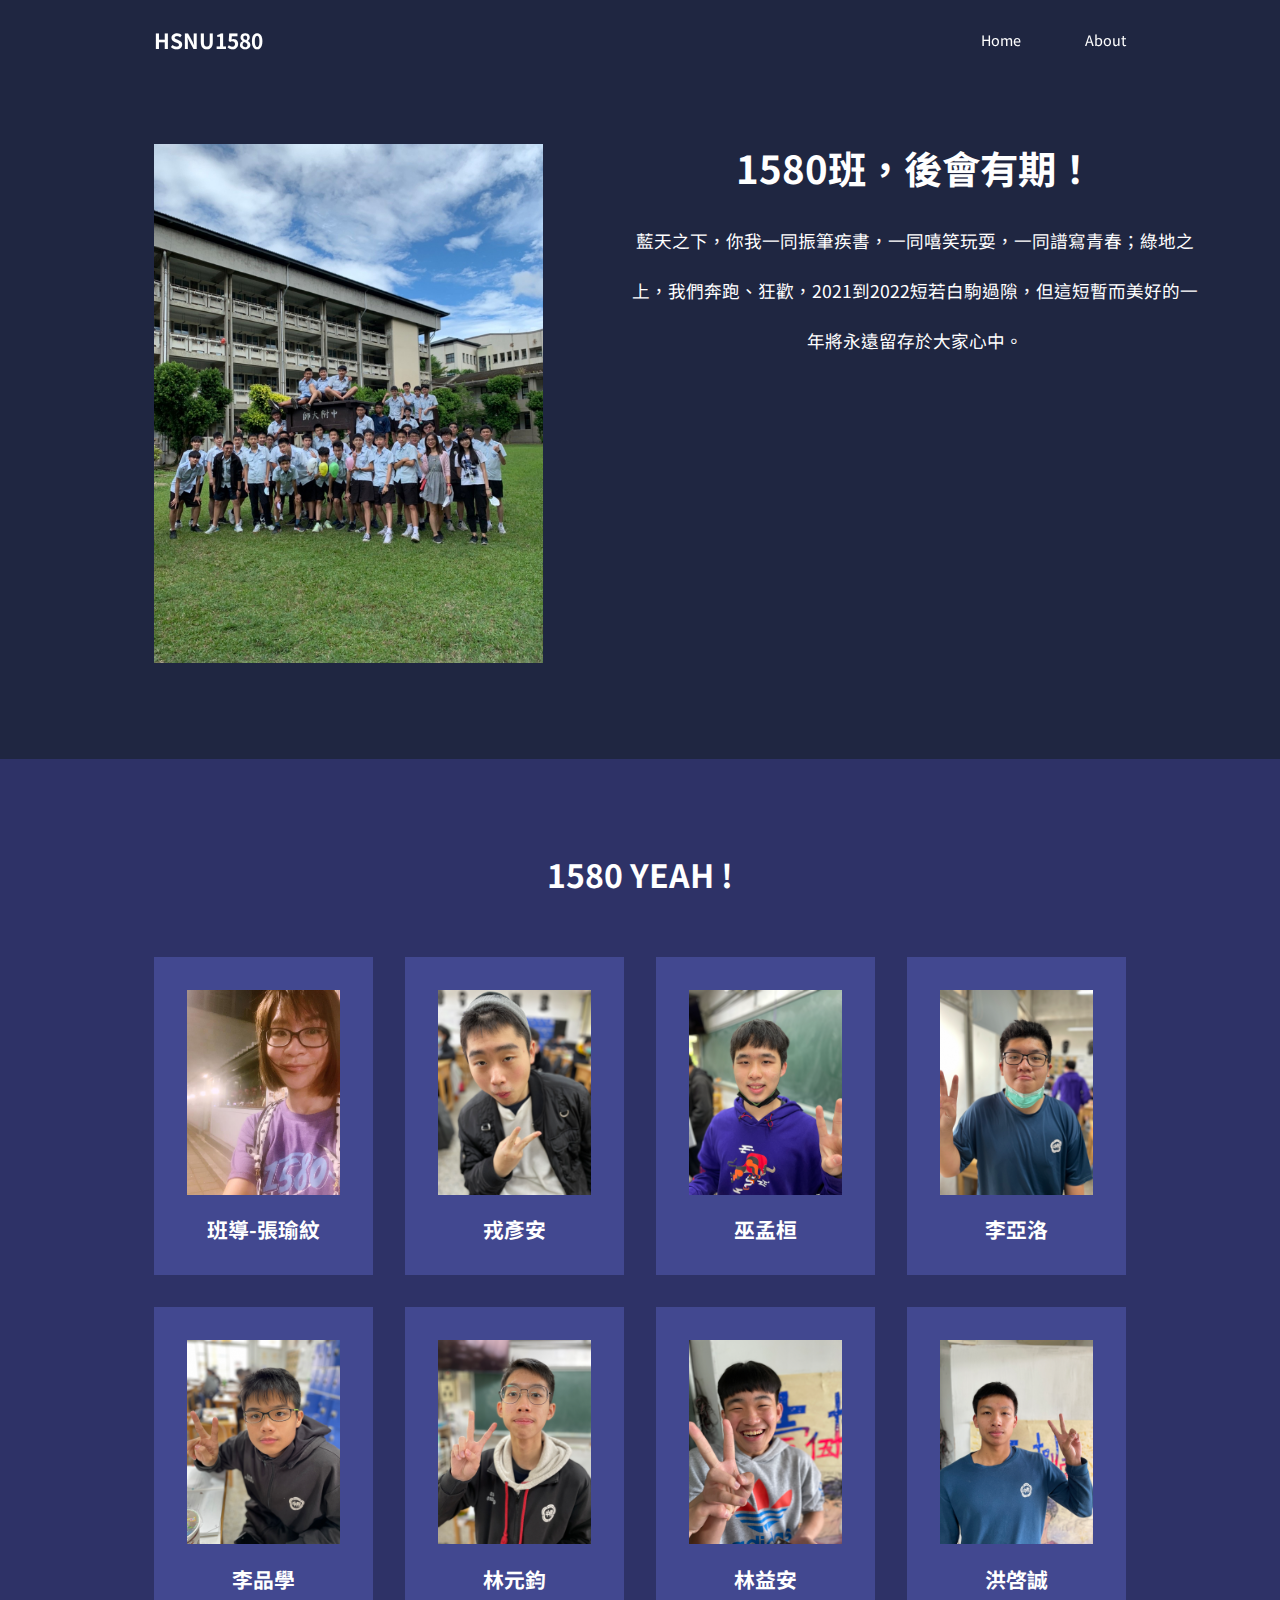
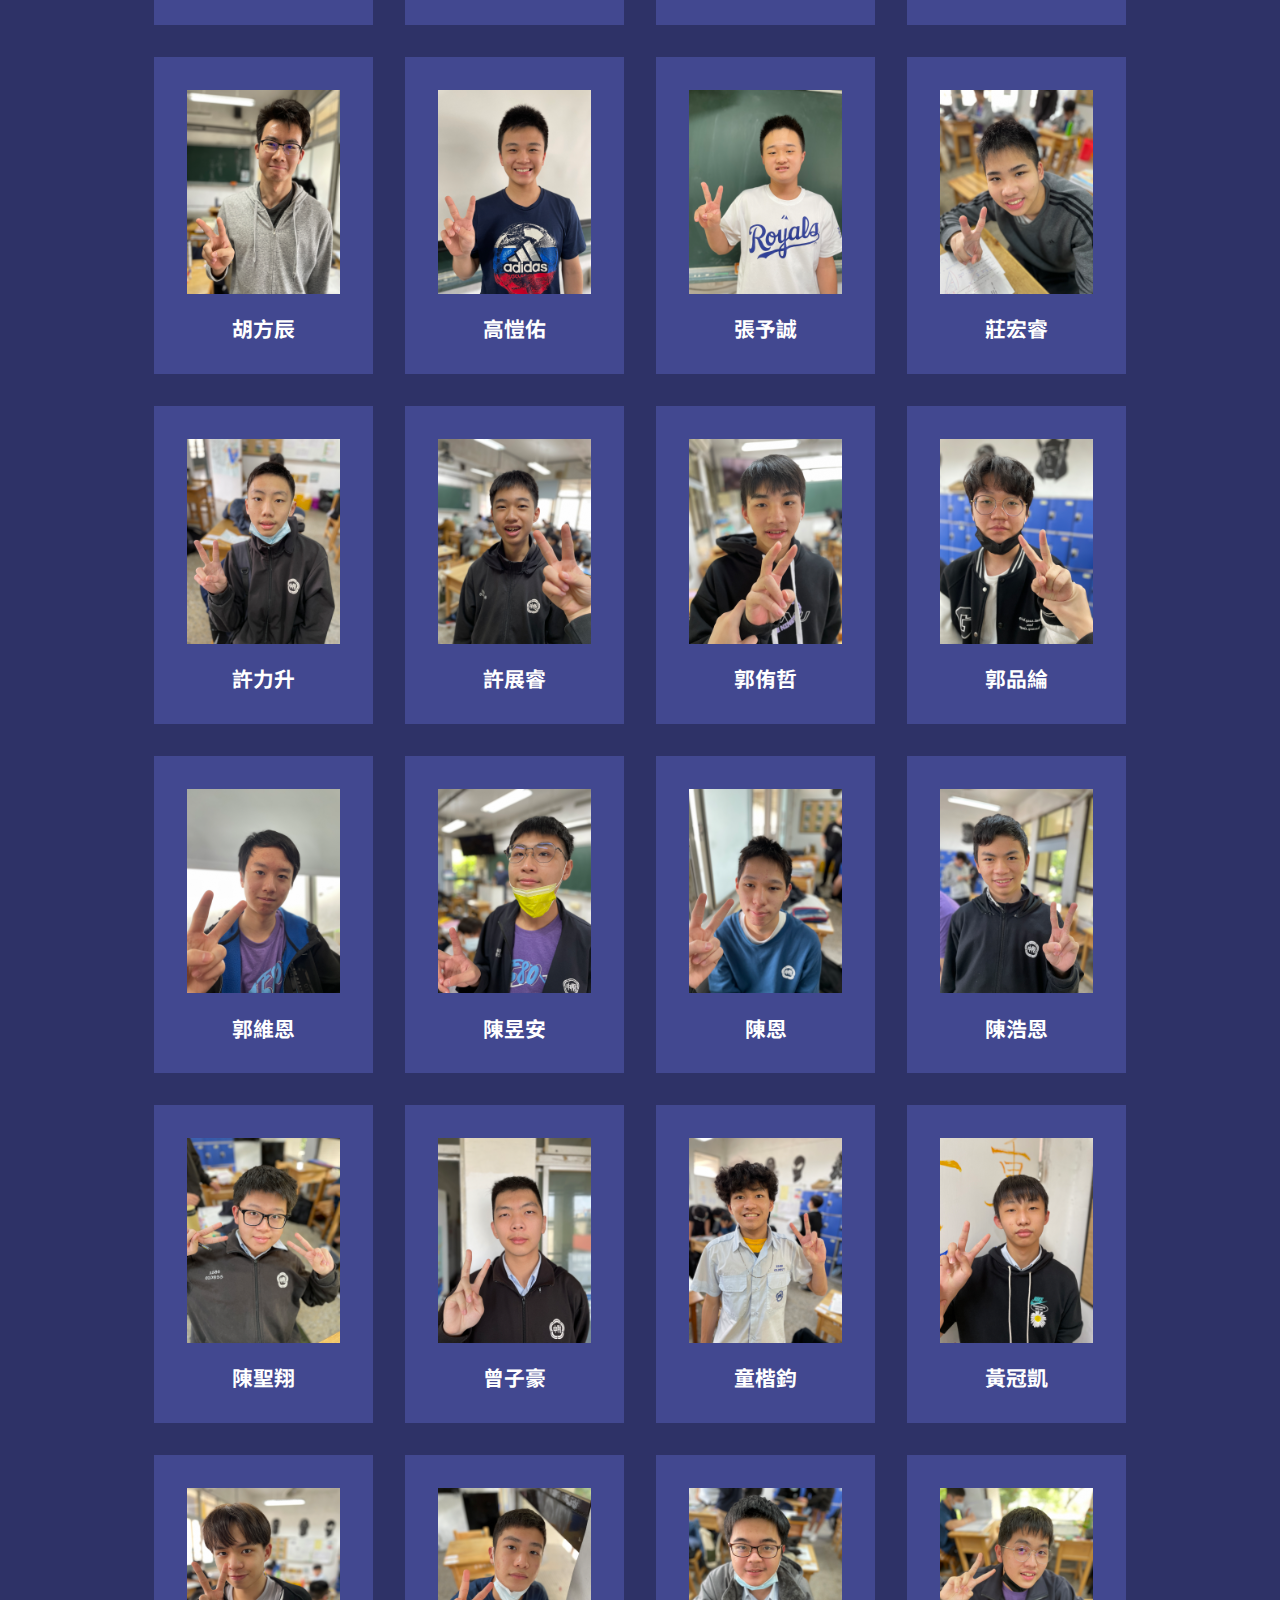
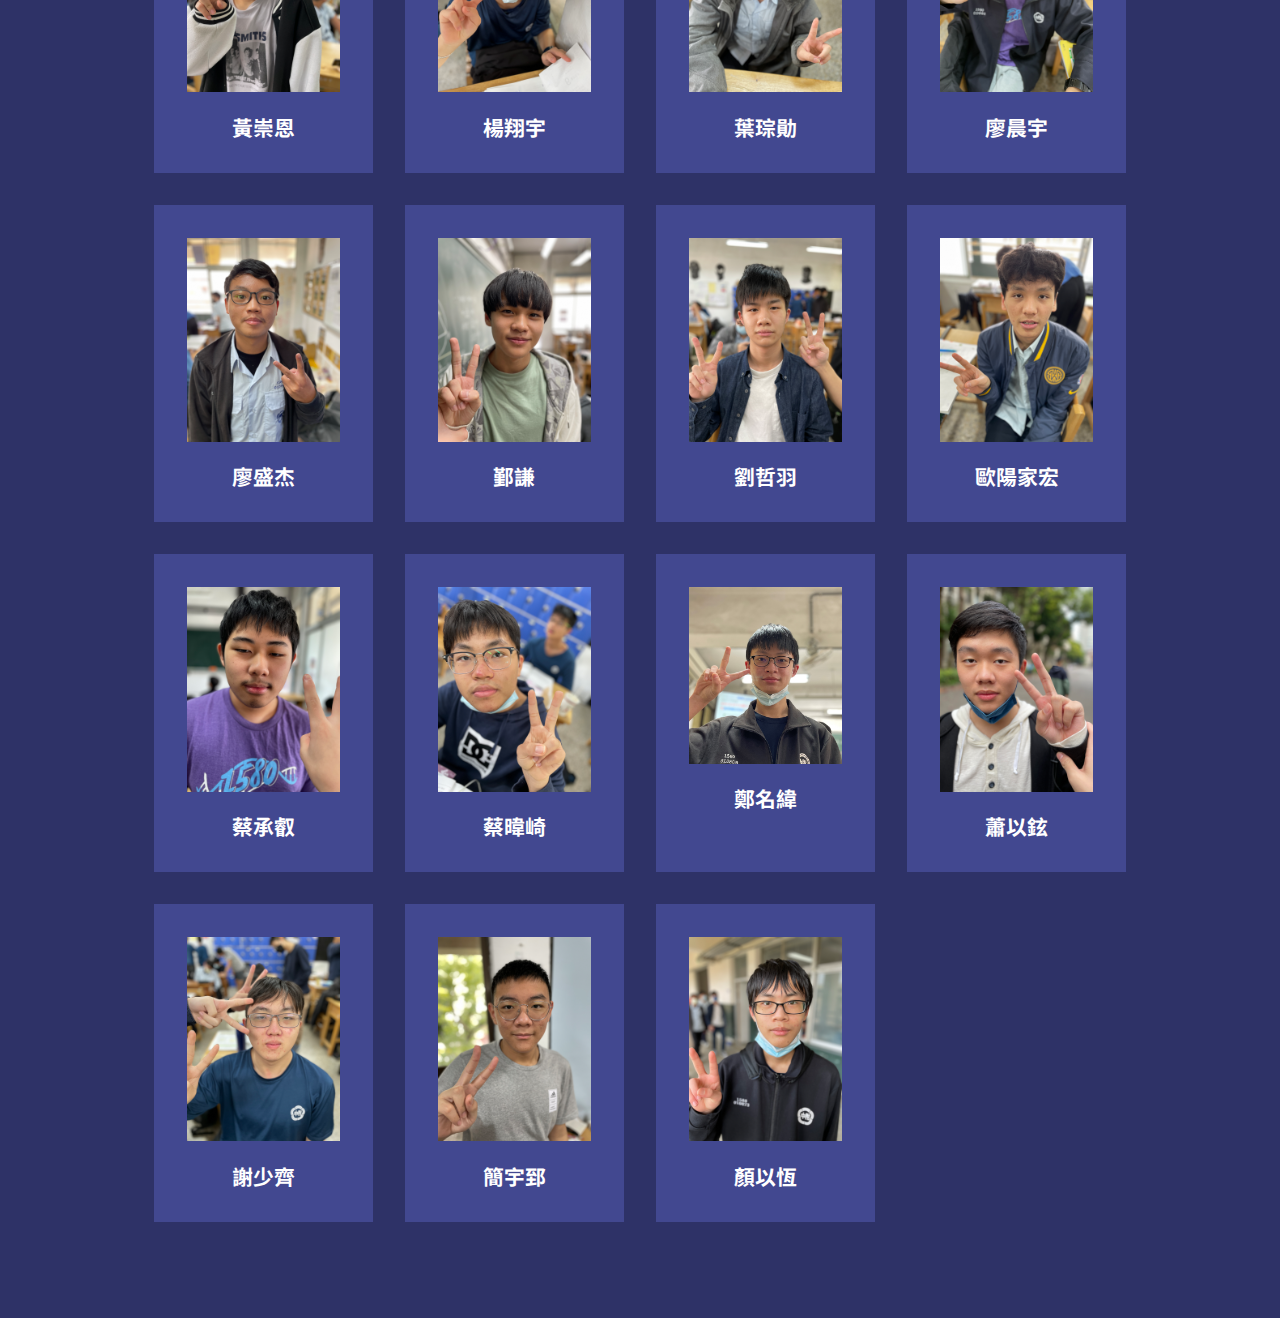
<file: about.html>
<!DOCTYPE html>
<html lang="zh-TW">
<head>
    <meta charset="UTF-8">
    <meta http-equiv="X-UA-Compatible" content="IE=edge">
    <meta name="viewport" content="width=device-width, initial-scale=1.0, maximum-scale=5.0, user-scalable=yes">
    <link href="images/1580icon.ico" rel="shortcut icon"/>
    <title>HSNU1580</title>
    <!-- iconscout cdn -->
    <link rel="stylesheet" href="https://unicons.iconscout.com/release/v2.1.6/css/unicons.css">

    <!-- google fonts -->
    <link rel="preconnect" href="https://fonts.googleapis.com">
    <link rel="preconnect" href="https://fonts.gstatic.com" crossorigin>
    <link href="https://fonts.googleapis.com/css2?family=Noto+Sans+TC:wght@300;400;500;700;900&display=swap" rel="stylesheet">

    <link rel="stylesheet" href="./css/style.css"/>
    <link rel="stylesheet" href="./css/about.css"/>
</head>
<body>
    <nav>
        <div class="container nav__container">
            <a href="index.html"><h4>HSNU1580</h4></a>
            <ul class="nav__menu">
                <li><a href="index.html">Home</a></li>
                <li><a href="about.html">About</a></li>
            </ul>
            <button id="open-menu-btn"><i class="uil uil-bars"></i></button>
            <button id="close-menu-btn"><i class="uil uil-multiply"></i></button>
        </div>
    </nav>

    <section class="about__first">
        <div class="container first-container">
            <div class="first-left">
                <img src="./images/about_first.jpg"/>
            </div>   
            <div class="first-right">
                <h1 style="text-align: center">1580班，後會有期！</h1>
                <p>
                    藍天之下，你我一同振筆疾書，一同嘻笑玩耍，一同譜寫青春；綠地之上，我們奔跑、狂歡，2021到2022短若白駒過隙，但這短暫而美好的一年將永遠留存於大家心中。
                </p>
            </div>
        </div>
    </section>

    <section class="team">
        <h2>1580 YEAH !</h2>
        <div class="container team__container">
            <article class="team__member">
                <div class="team__member-image">
                    <img src="./images/tm/teacher.jpg">
                </div>
                <div class="team__member-info">
                    <h4>班導-張瑜紋</h4>
                </div>
            </article>
            <article class="team__member">
                <div class="team__member-image">
                    <img src="./images/tm/1.jpg">
                </div>
                <div class="team__member-info">
                    <h4>戎彥安</h4>
                </div>
            </article>
            <article class="team__member">
                <div class="team__member-image">
                    <img src="./images/tm/2.jpg">
                </div>
                <div class="team__member-info">
                    <h4>巫孟桓</h4>
                </div>
            </article>
            <article class="team__member">
                <div class="team__member-image">
                    <img src="./images/tm/3.jpg">
                </div>
                <div class="team__member-info">
                    <h4>李亞洛</h4>
                </div>
            </article>
            <article class="team__member">
                <div class="team__member-image">
                    <img src="./images/tm/4.jpg">
                </div>
                <div class="team__member-info">
                    <h4>李品學</h4>
                </div>
            </article>
            <article class="team__member">
                <div class="team__member-image">
                    <img src="./images/tm/5.jpg">
                </div>
                <div class="team__member-info">
                    <h4>林元鈞</h4>
                </div>
            </article>
            <article class="team__member">
                <div class="team__member-image">
                    <img src="./images/tm/6.jpg">
                </div>
                <div class="team__member-info">
                    <h4>林益安</h4>
                </div>
            </article>
        </article>
        <article class="team__member">
            <div class="team__member-image">
                <img src="./images/tm/7.jpg">
            </div>
            <div class="team__member-info">
                <h4>洪啓誠</h4>
            </div>
        </article>
        <article class="team__member">
            <div class="team__member-image">
                <img src="./images/tm/8.jpg">
            </div>
            <div class="team__member-info">
                <h4>胡方辰</h4>
            </div>
        </article>
        <article class="team__member">
            <div class="team__member-image">
                <img src="./images/tm/9.jpg">
            </div>
            <div class="team__member-info">
                <h4>高愷佑</h4>
            </div>
        </article>
        <article class="team__member">
            <div class="team__member-image">
                <img src="./images/tm/10.jpg">
            </div>
            <div class="team__member-info">
                <h4>張予誠</h4>
            </div>
        </article>
        <article class="team__member">
            <div class="team__member-image">
                <img src="./images/tm/11.jpg">
            </div>
            <div class="team__member-info">
                <h4>莊宏睿</h4>
            </div>
        </article>
        <article class="team__member">
            <div class="team__member-image">
                <img src="./images/tm/12.jpg">
            </div>
            <div class="team__member-info">
                <h4>許力升</h4>
            </div>
        </article>
        <article class="team__member">
            <div class="team__member-image">
                <img src="./images/tm/13.jpg">
            </div>
            <div class="team__member-info">
                <h4>許展睿</h4>
            </div>
        </article>
        <article class="team__member">
            <div class="team__member-image">
                <img src="./images/tm/14.jpg">
            </div>
            <div class="team__member-info">
                <h4>郭侑哲</h4>
            </div>
        </article>
        <article class="team__member">
            <div class="team__member-image">
                <img src="./images/tm/15.jpg">
            </div>
            <div class="team__member-info">
                <h4>郭品綸</h4>
            </div>
        </article>
        <article class="team__member">
            <div class="team__member-image">
                <img src="./images/tm/16.jpg">
            </div>
            <div class="team__member-info">
                <h4>郭維恩</h4>
            </div>
        </article>
        <article class="team__member">
            <div class="team__member-image">
                <img src="./images/tm/17.jpg">
            </div>
            <div class="team__member-info">
                <h4>陳昱安</h4>
            </div>
        </article>
        <article class="team__member">
            <div class="team__member-image">
                <img src="./images/tm/18.jpg">
            </div>
            <div class="team__member-info">
                <h4>陳恩</h4>
            </div>
        </article>
        <article class="team__member">
            <div class="team__member-image">
                <img src="./images/tm/19.jpg">
            </div>
            <div class="team__member-info">
                <h4>陳浩恩</h4>
            </div>
        </article>
        <article class="team__member">
            <div class="team__member-image">
                <img src="./images/tm/20.jpg">
            </div>
            <div class="team__member-info">
                <h4>陳聖翔</h4>
            </div>
        </article>
        <article class="team__member">
            <div class="team__member-image">
                <img src="./images/tm/21.jpg">
            </div>
            <div class="team__member-info">
                <h4>曾子豪</h4>
            </div>
        </article>
        <article class="team__member">
            <div class="team__member-image">
                <img src="./images/tm/22.jpg">
            </div>
            <div class="team__member-info">
                <h4>童楷鈞</h4>
            </div>
        </article>
        <article class="team__member">
            <div class="team__member-image">
                <img src="./images/tm/23.jpg">
            </div>
            <div class="team__member-info">
                <h4>黃冠凱</h4>
            </div>
        </article>
        <article class="team__member">
            <div class="team__member-image">
                <img src="./images/tm/24.jpg">
            </div>
            <div class="team__member-info">
                <h4>黃崇恩</h4>
            </div>
        </article>
        <article class="team__member">
            <div class="team__member-image">
                <img src="./images/tm/25.jpg">
            </div>
            <div class="team__member-info">
                <h4>楊翔宇</h4>
            </div>
        </article>
        <article class="team__member">
            <div class="team__member-image">
                <img src="./images/tm/26.jpg">
            </div>
            <div class="team__member-info">
                <h4>葉琮勛</h4>
            </div>
        </article>
        <article class="team__member">
            <div class="team__member-image">
                <img src="./images/tm/27.jpg">
            </div>
            <div class="team__member-info">
                <h4>廖晨宇</h4>
            </div>
        </article>
        <article class="team__member">
            <div class="team__member-image">
                <img src="./images/tm/28.jpg">
            </div>
            <div class="team__member-info">
                <h4>廖盛杰</h4>
            </div>
        </article>
        <article class="team__member">
            <div class="team__member-image">
                <img src="./images/tm/29.jpg">
            </div>
            <div class="team__member-info">
                <h4>鄞謙</h4>
            </div>
        </article>
        <article class="team__member">
            <div class="team__member-image">
                <img src="./images/tm/30.jpg">
            </div>
            <div class="team__member-info">
                <h4>劉哲羽</h4>
            </div>
        </article>
        <article class="team__member">
            <div class="team__member-image">
                <img src="./images/tm/31.jpg">
            </div>
            <div class="team__member-info">
                <h4>歐陽家宏</h4>
            </div>
        </article>
        <article class="team__member">
            <div class="team__member-image">
                <img src="./images/tm/32.jpg">
            </div>
            <div class="team__member-info">
                <h4>蔡承叡</h4>
            </div>
        </article>
        <article class="team__member">
            <div class="team__member-image">
                <img src="./images/tm/33.jpg">
            </div>
            <div class="team__member-info">
                <h4>蔡暐崎</h4>
            </div>
        </article>
        <article class="team__member">
            <div class="team__member-image">
                <img src="./images/tm/34.jpg">
            </div>
            <div class="team__member-info">
                <h4>鄭名緯</h4>
            </div>
        </article>
        <article class="team__member">
            <div class="team__member-image">
                <img src="./images/tm/35.jpg">
            </div>
            <div class="team__member-info">
                <h4>蕭以鉉</h4>
            </div>
        </article>
        <article class="team__member">
            <div class="team__member-image">
                <img src="./images/tm/36.jpg">
            </div>
            <div class="team__member-info">
                <h4>謝少齊</h4>
            </div>
        </article>
        <article class="team__member">
            <div class="team__member-image">
                <img src="./images/tm/37.jpg">
            </div>
            <div class="team__member-info">
                <h4>簡宇郅</h4>
            </div>
        </article>
        <article class="team__member">
            <div class="team__member-image">
                <img src="./images/tm/38.jpg">
            </div>
            <div class="team__member-info">
                <h4>顏以恆</h4>
            </div>
        </article>
        </div>
    </section>

    <script src="./main.js"></script>
</body>
</file>
<file: css/style.css>
* {
    margin: 0;
    padding: 0;
    border: 0;
    outline: 0;
    text-decoration: none;
    list-style: none;
    box-sizing: border-box;
}

:root{
    --color-primary: #6c63ff;
    --color-success: #00bf8e;
    --color-warning: #f7c94b;
    --color-danger: #f75842;
    --color-danger-variant: rgba(247, 88, 66, 0.4);
    --color-white: #fff;
    --color-light: rgba(255, 255, 255, 0.7);
    --color-black: #000;
    --color-bg: #1f2641;
    --color-bg1: #2e3267;
    --color-bg2: #424890;

    --container-width-lg: 76%;
    --container-width-md: 90%;
    --container-width-sm: 94%;
    
    --transition: all 400ms ease;
}

body{
    font-family: 'Noto Sans TC', sans-serif;
    line-height: 1.7;
    color: var(--color-white);
    background: var(--color-bg);
}

.container{
    width: var(--container-width-lg);
    margin: 0 auto;
}

section{
    padding:6rem 0;
}

section h2{
    text-align: center;
    margin-bottom: 4rem;
}

h1,
h2,
h3,
h4,
h5{
    line-height: 1.2;
}

h1{
    font-size: 2.4rem;
}
h2{
    font-size: 2rem;
}
h3{
    font-size: 1.6rem;
}
h4{
    font-size: 1.3rem;
}
h5{
    font-size: 1.2rem;
}
p{
    font-size: 1.1rem;
}
a{
    color: var(--color-white)
}

img{
    width:100%;
    display: block;
    object-fit: cover;
}

.btn {
    display: inline-block;
    background: var(--color-white);
    color: var(--color-black);
    padding: 1rem 2rem;
    border: 1px solid transparent;
    font-weight: 500;
    transition: var(--transition);
}

.btn:hover{
    background: transparent;
    color: var(--color-white);
    border-color: var(--color-white); 
}

.btn-primary{
    background: var(--color-danger);
    color: var(--color-white);
}

/* ====================== NAVBAR ==================== */
nav{
    background: transparent;
    width: 100vw;
    height: 5rem;
    position: fixed;
    top: 0;
    z-index: 11;
}

.window-scroll{
    background: var(--color-primary);
    box-shadow: 0 1rem 2rem rgba(0, 0, 0, 0.2);
}

.nav__container{
    height: 100%;
    display: flex;
    justify-content: space-between;
    align-items: center;
}

nav button{
    display: none;
}

.nav__menu{
    display: flex;
    align-items: center;
    gap: 4rem;
}

.nav__menu a{
    font-size: 0.9rem;
    transition: var(--transition);
}

.nav__menu a:hover{
    color: var(--color-bg2);
}

header{
    position: relative;
    top: 5rem;
    overflow: hidden;
    height: 70vh;
    margin-bottom: 5rem;
}

.header__container{
    display: grid;
    grid-template-columns: 1fr 1fr;
    align-items: center;
    gap: 5rem;
    height: 100%;
}

.header__left p{
    margin: 1.6rem 0 2rem;
}
/* ====================== CATEGORIES ==================== */
.categories{
    background: var(--color-bg1);
    height: 32rem;
}

.categories h1{
    line-height: 1;
    margin-bottom: 3rem;
}

.categories__container{
    display: grid;
    grid-template-columns: 40% 60%;
}

.categories__left{
    margin-right: 4rem;
}

.categories__left p{
    margin: 1rem 0 3rem;
}

.categories__right{
    display: grid;
    grid-template-columns: repeat(3, 1fr);
    gap: 1.2rem;
}

.category{
    background: var(--color-bg2);
    padding: 2rem;
    border-radius: 2rem;
    transition: var(--transition);
}

.category:hover{
    box-shadow: 0 3rem 3rem rgba(0, 0, 0, 0.3); 
    z-index: 1;
}
.category:nth-child(1) .category__icon{
    background: var(--color-success);
}
.category:nth-child(2) .category__icon{
    background: var(--color-warning);
}
.category:nth-child(3) .category__icon{
    background: #2a75ca33;
}
.category:nth-child(4) .category__icon{
    background: rgba(190, 80, 120);
}
.category:nth-child(5) .category__icon{
    background: rgba(#a722bc);
}
.category:nth-child(6) .category__icon{
    background: var(--color-danger);
}
.category__icon{
    background: var(--color-primary);
    padding: 0.7rem;
    border-radius: 0.9rem;
}

.category h5{
    margin: 2rem 0 1rem;
}

.category p{
    font-size: 1rem;
}

.stories{
    margin: 10rem;
}
.stories__container{
    display: grid;
    grid-template-columns: repeat(3, 1fr);
    gap: 2rem;
}

.story{
    background: var(--color-bg1);
    text-align: center;
    border: 1px solid transparent;
    transition: var(--transition);
}

.story:hover{
    background: transparent;
    border-color: var(--color-primary);
}

.story__info {
    padding: 2rem;
}

.story__info p{
    margin: 1.2rem 0 2rem;
    font-size: 0.9rem;
}

/* =========== for tablets ================ */

@media screen and (max-width: 1024px) {
    .container {
        width: var(--container-width-md);
    }
    h1 {
        font-size: 2.2rem;
    }
    h2 {
        font-size: 1.7rem;
    }
    h3 {
        font-size: 1.4rem;
    }
    h4{
        font-size: 1.2rem;
    }

    nav button {
        display: inline-block;
        background: transparent;
        font-size: 1.8rem;
        color: var(--color-white);
        cursor: pointer;
    }

    nav button#close-menu-btn {
        display: none;
    }

    .nav__menu {
        position: fixed;
        top: 5rem;
        right: 5%;
        height: fit-content;
        width: 18rem;
        flex-direction: column;
        gap: 0;
        display: none;
    }

    .nav__menu li {
        width: 100%;
        height: 5.8rem;
        animation: animateNavItems 400ms linear forwards;
        transform-origin: top right;
        opacity: 0;
    }

    .nav__menu li:nth-child(2) {
        animation-delay: 200ms;
    }

    .nav__menu li:nth-child(3) {
        animation-delay: 400ms;
    }

    @keyframes animateNavItems {
        0% {
            transform: rotateZ(-90deg) rotateX(90deg) scale(0.1);
        }   
        
        100% {
            transform: rotateZ(0) rotateX(0) scale(1);
            opacity: 1;
        }
    }

    .nav__menu li a {
        background: var(--color-primary);
        box-shadow: -4rem 6rem 10rem rgba(0, 0, 0, 0.6);
        width: 100%;
        height: 100%;
        display: grid;
        place-items: center;
    }

    .nav__menu li a:hover {
        background: var(--color-bg2);
        color: var(--color-white);
    }

    header {
        height: 52vh;
        margin-bottom: 4rem;
    }

    .header__container {
        gap: 0;
        padding-bottom: 3rem;
    }

    .categories {
        height: auto;
    }

    .categories__container {
        grid-template-columns: 1fr;
        gap: 3rem;
    }

    .categories__left {
        margin-right: 0;
    }
    .stories {
        margin: 0;
    }
    .stories__container {
        grid-template-columns: 1fr 1fr;
    }
}

/* =========== for cellphone ================ */

@media screen and (max-width: 600px) {
    .container {
        width: var(--container-width-sm);
    }
    .nav__menu {
        right: 3%;
    }
    header {
        height: 100vh;
    }
    .header__container {
        grid-template-columns: 1fr;
        text-align: center;
        margin-top: 0;
    }

    .header__left p{
        margin-bottom: 1.3rem;
    }

    .categories__right{
        grid-template-columns: 1fr 1fr;
        gap: 0.7rem;
    }

    .categories {
        padding: 1rem;
        border-radius: 1rem;
    }

    .category__icon {
        margin-top: 4px;
        display: inline-block;
    }
    .stories__container {
        grid-template-columns: 1fr;
    }
}

.music-container {
    background-color: var(--color-bg1);
    border-radius: 15px;
    box-shadow: 0 20px 20px 0 rgba(0, 0, 0, 0.3);
    display: flex;
    padding: 20px 30px;
    position: relative;
    margin: 100px 0;
    z-index: 10;
  }
  
  .img-container {
    position: relative;
    width: 110px;
  }
  
  .img-container::after {
    content: '';
    background-color: #fff;
    border-radius: 50%;
    position: absolute;
    bottom: 100%;
    left: 50%;
    width: 20px;
    height: 20px;
    transform: translate(-50%, 50%);
  }
  
  .img-container img {
    border-radius: 50%;
    object-fit: cover;
    height: 110px;
    width: inherit;
    position: absolute;
    bottom: 0;
    left: 0;
    animation: rotate 3s linear infinite;
  
    animation-play-state: paused;
  }
  
  .music-container.play .img-container img {
    animation-play-state: running;
  }
  
  @keyframes rotate {
    from {
      transform: rotate(0deg);
    }
  
    to {
      transform: rotate(360deg);
    }
  }
  
  .navigation {
    display: flex;
    align-items: center;
    justify-content: center;
    z-index: 1;
  }
  
  .action-btn {
    background-color: var(--color-bg1);
    border: 0;
    color: #dfdbdf;
    font-size: 20px;
    cursor: pointer;
    padding: 10px;
    margin: 0 20px;
  }
  
  .action-btn.action-btn-big {
    color: #cdc2d0;
    font-size: 30px;
  }
  
  .action-btn:focus {
    outline: 0;
  }
  
  .music-info {
    background-color: rgba(255, 255, 255, 0.5);
    border-radius: 15px 15px 0 0;
    position: absolute;
    top: 0;
    left: 20px;
    width: calc(100% - 40px);
    padding: 10px 10px 10px 150px;
    opacity: 0;
    transform: translateY(0%);
    transition: transform 0.3s ease-in, opacity 0.3s ease-in;
    z-index: 0;
  }
  
  .music-container.play .music-info {
    opacity: 1;
    transform: translateY(-100%);
  }
  
  .music-info h4 {
    margin: 0;
  }
  
  .progress-container {
    background: #fff;
    border-radius: 5px;
    cursor: pointer;
    margin: 10px 0;
    height: 4px;
    width: 100%;
  }
  
  .progress {
    background-color: #fe8daa;
    border-radius: 5px;
    height: 100%;
    width: 0%;
    transition: width 0.1s linear;
  }
</file>
<file: css/about.css>
.about__first {
    margin-top: 3rem;
}

.first-container {
    display: grid;
    grid-template-columns: 40% 60%;
    gap: 5rem;
}

.first-right > p {
    margin: 1.6rem 0 2.5rem;
    text-align: center;
    line-height: 50px;
}

/*================== team =================*/
.team {
    background: var(--color-bg1);
    box-shadow: inset 0 0 3rem reba(0, 0 , 0, 0.5);
}

.team__container {
    display: grid;
    grid-template-columns: repeat(4, 1fr);
    gap: 2rem;
}

.team__member {
    background: var(--color-bg2);
    padding: 2rem;
    border: 1px solid transparent;
    transition: var(--transition);
}

.team__member:hover {
    background: transparent;
    background-color: var(--color-primary);
}

.team__member-info * {
    text-align: center;
    margin-top: 1.4rem;
}

@media screen and (max-width: 1024px) {
    .about__first {
        margin-top: 2rem;
    }

    .first-container {
        grid-template-columns: 1fr;
        gap: 4rem;
    }

    .first-left {
        width: 80%;
        margin: 0 auto;
    }

    .team__container {
        grid-template-columns: repeat(3, 1fr);
        gap: 1.5rem;
    }

    .team__member {
        padding: 1rem;
    }
}

@media screen and (max-width: 600px){
    .team__container {
        grid-template-columns: 1fr 1fr;
        gap: 0.7rem;
    }

    .team__member {
        padding: 0;
    }

    .team__member h4 {
        margin-bottom: 1.5rem;
    }

    
}
</file>
